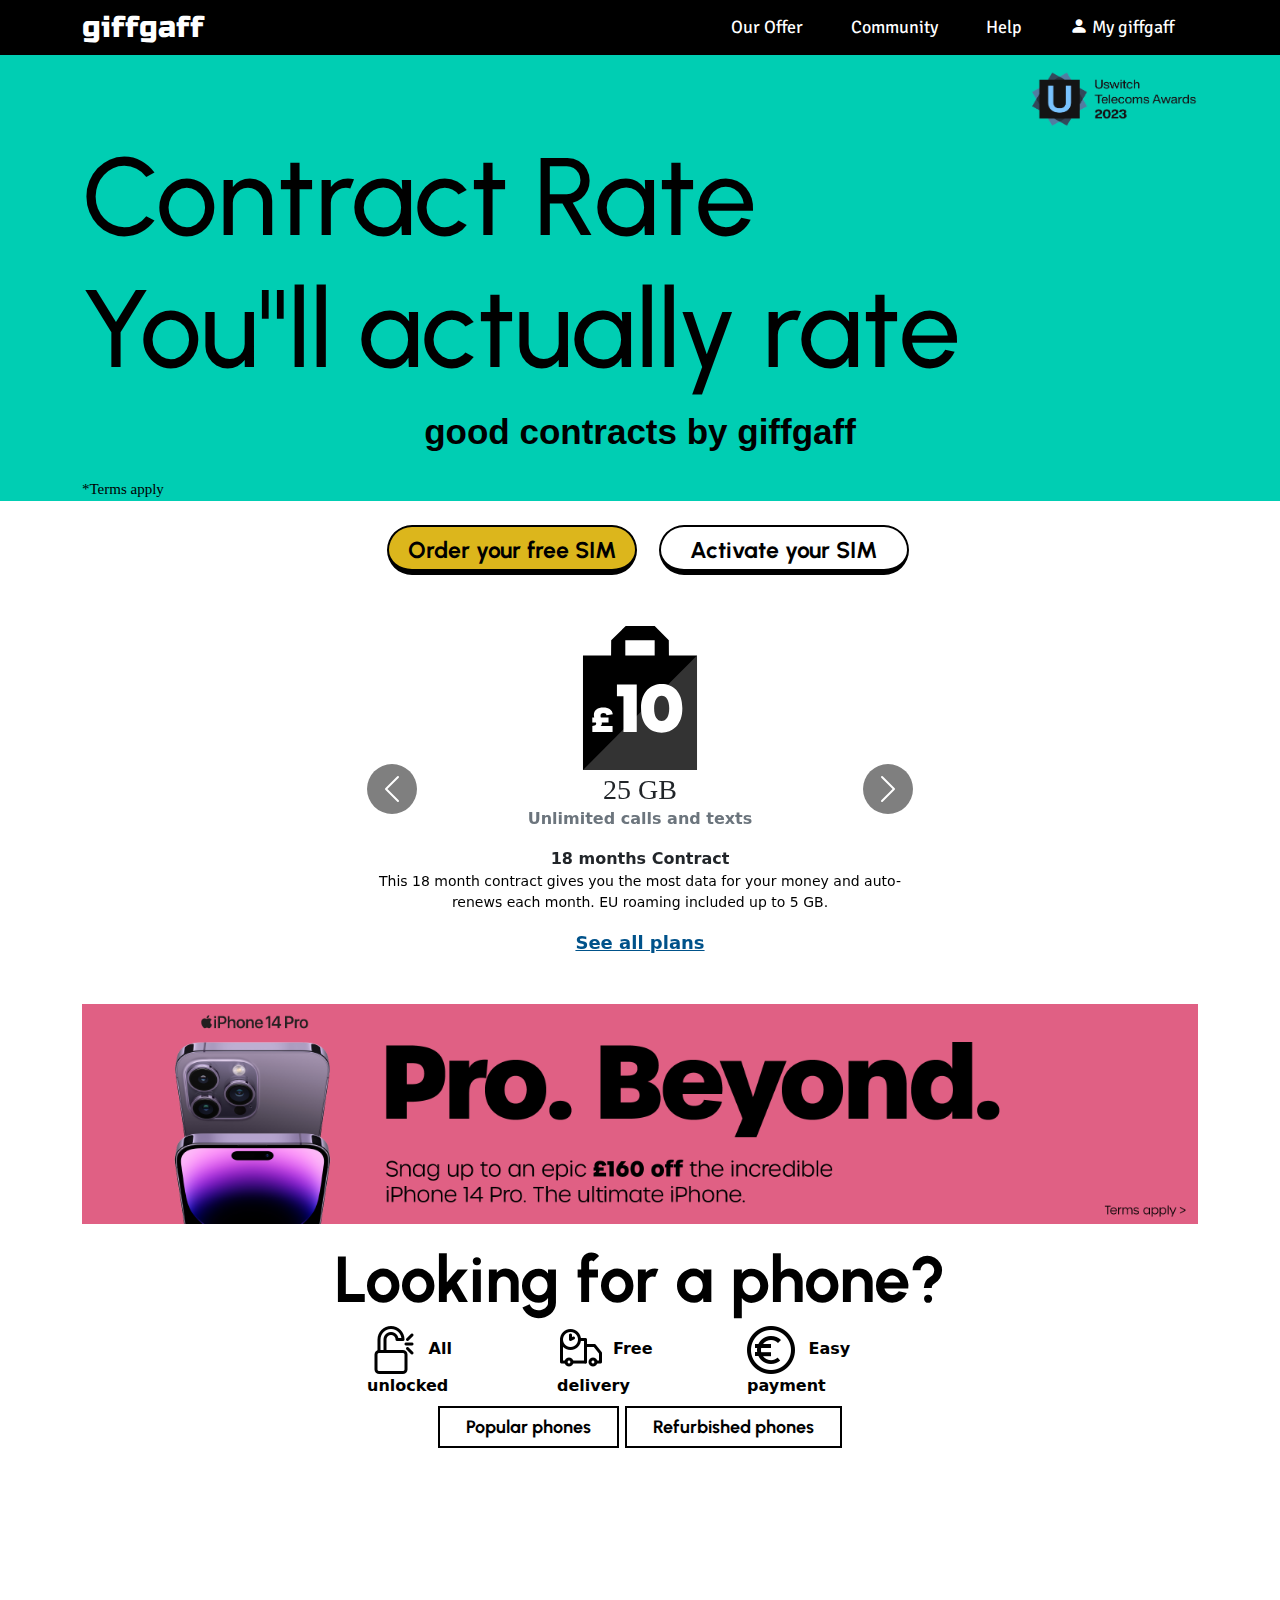
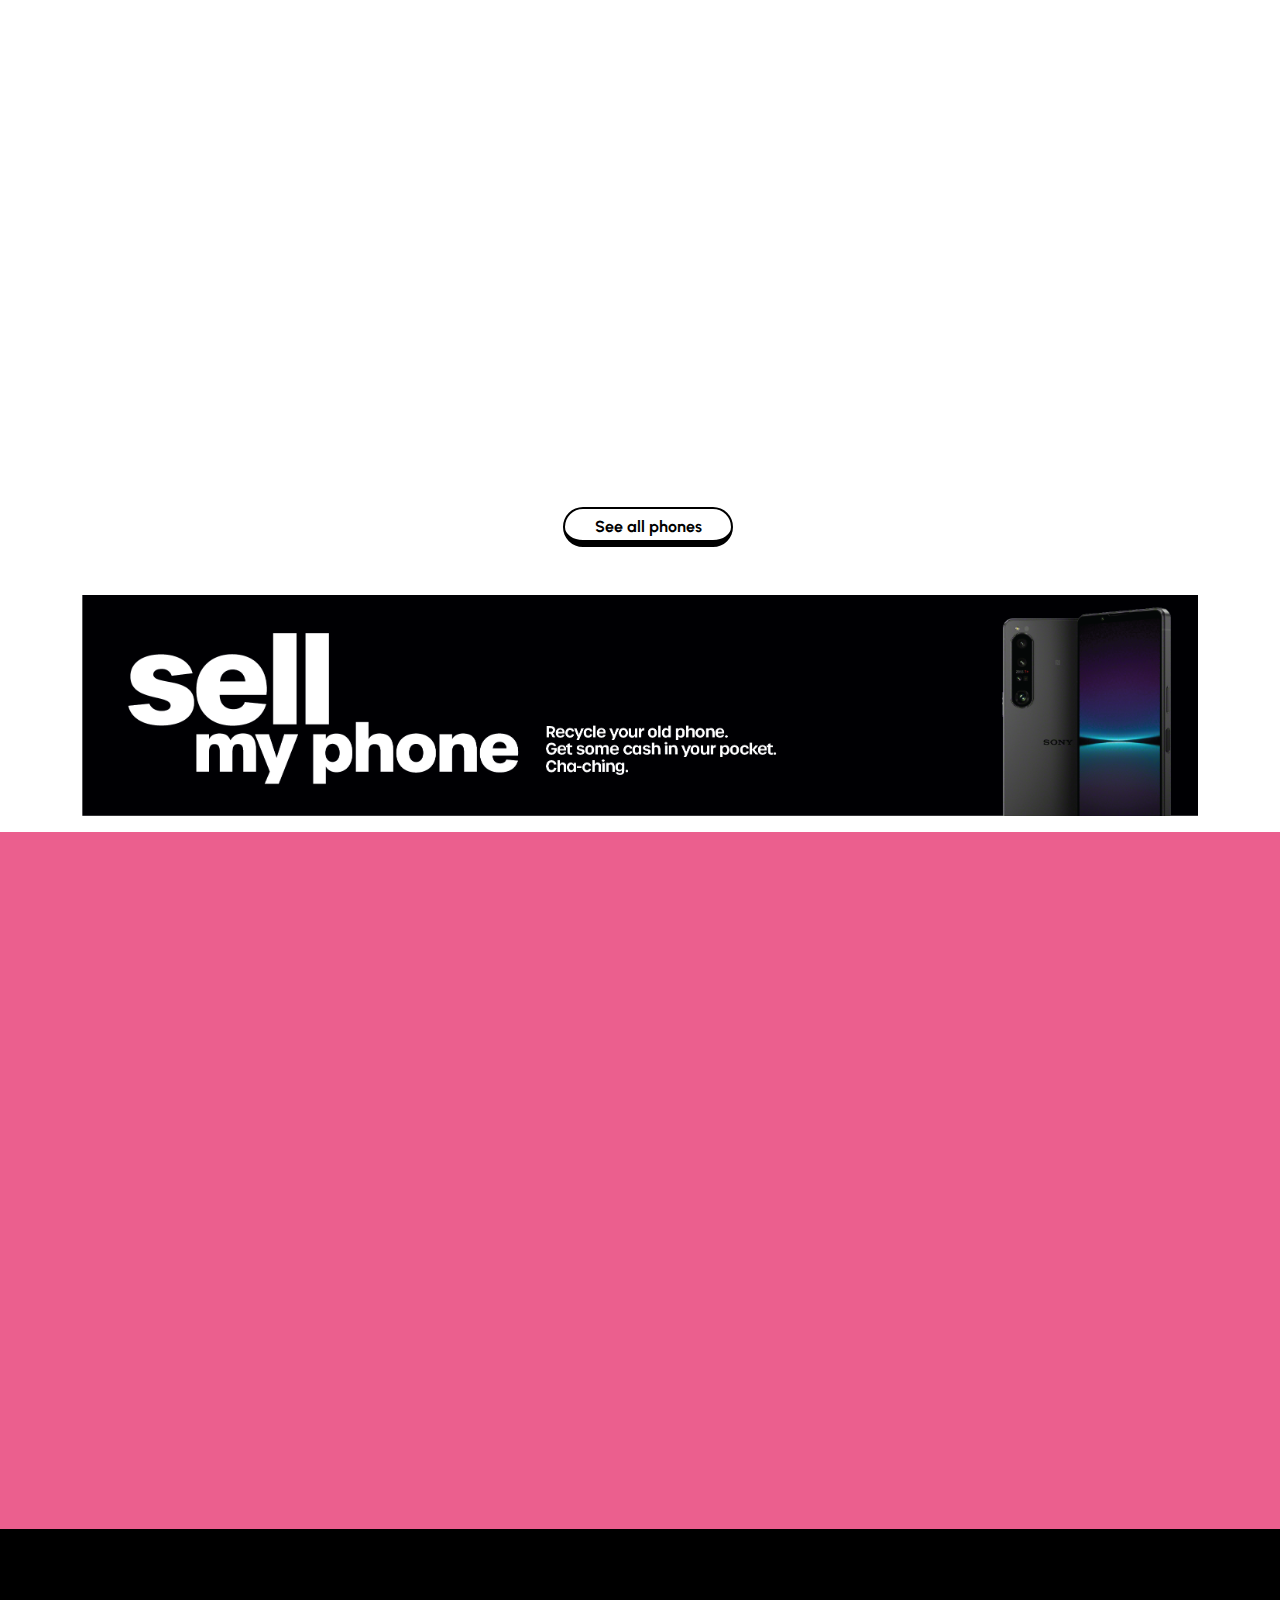
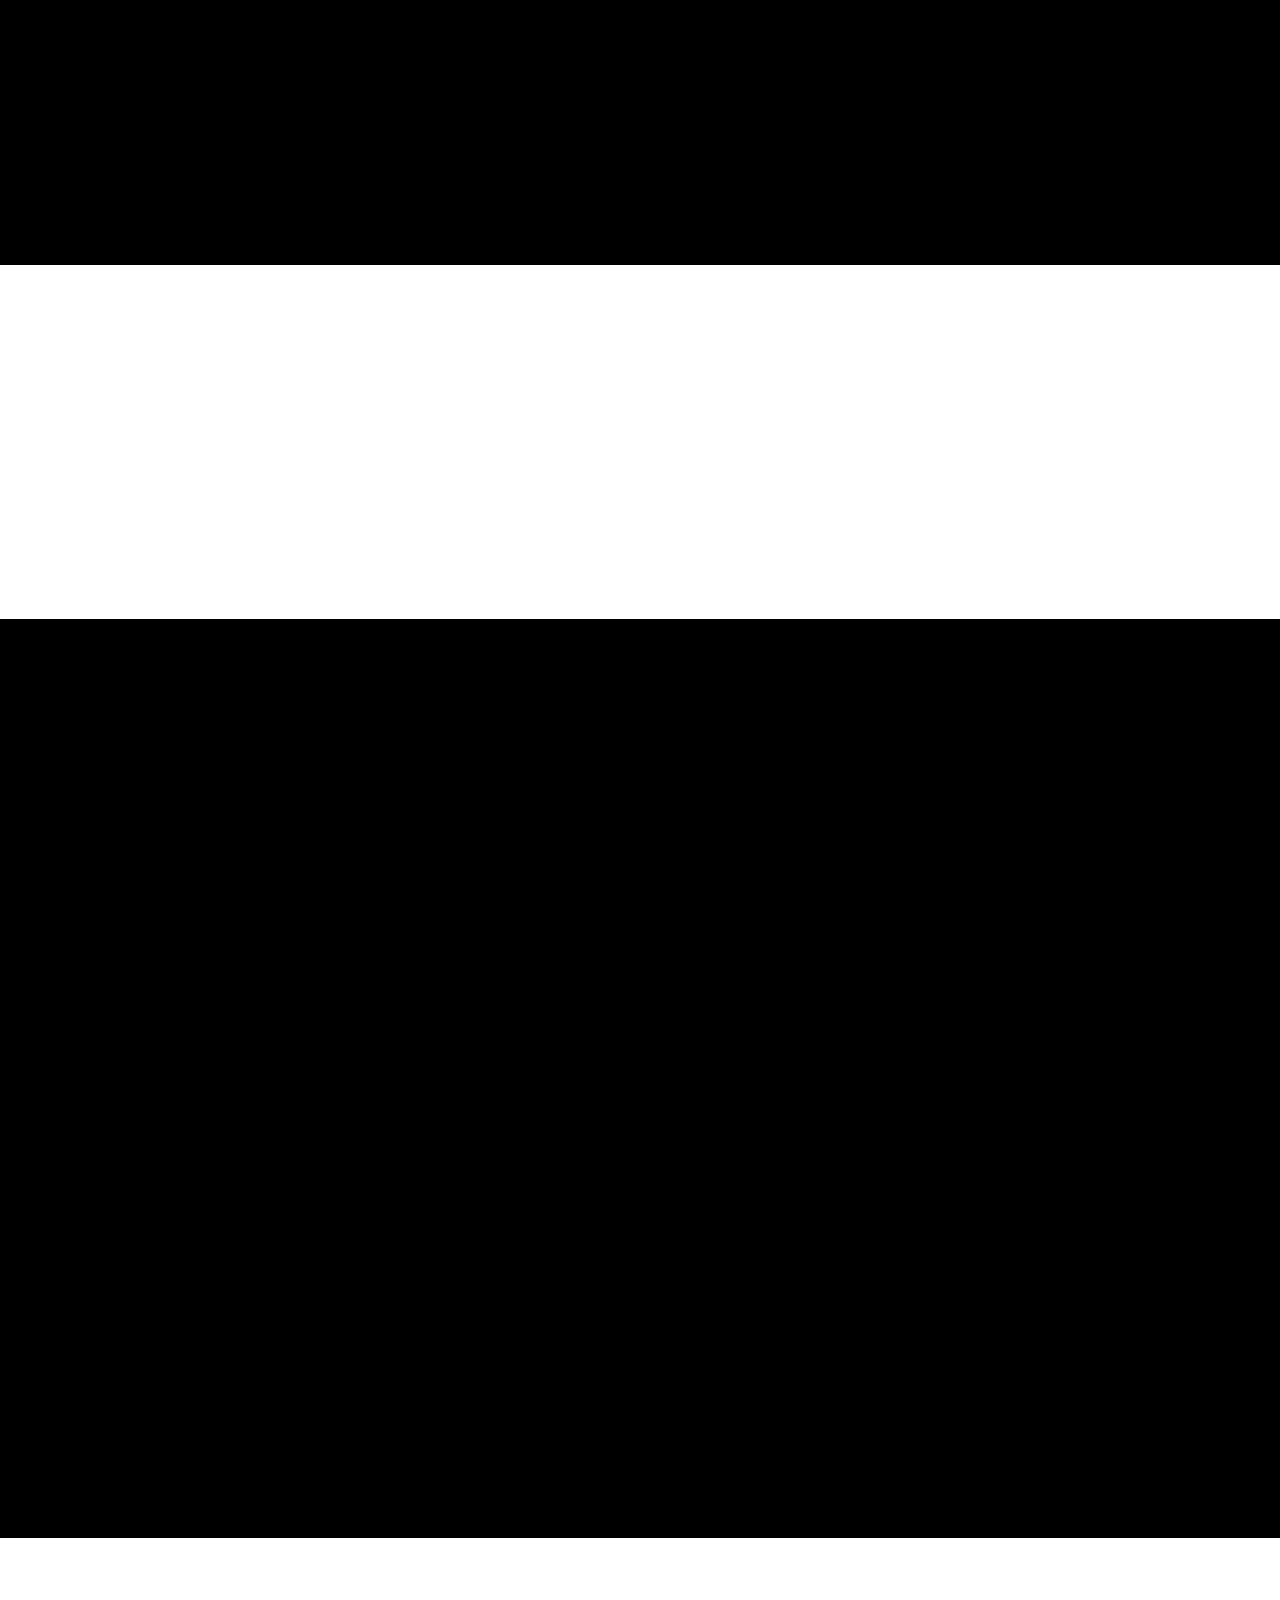
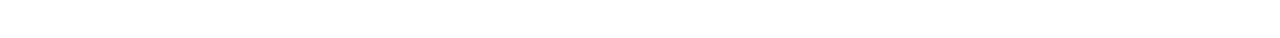
<file: index.html>
<!DOCTYPE html>
<html lang="en">
<head>
<meta charset="UTF-8">
<meta name="viewport" content="width=device-width, initial-scale=1.0">
<meta http-equiv="X-UA-Compatible" content="ie=edge">
<meta name="Description" content="Enter your description here"/>
<link rel="stylesheet" href="https://cdnjs.cloudflare.com/ajax/libs/twitter-bootstrap/5.1.0/css/bootstrap.min.css">
<link rel="stylesheet" href="https://cdnjs.cloudflare.com/ajax/libs/font-awesome/5.15.4/css/all.min.css">
<link href="https://unpkg.com/aos@2.3.1/dist/aos.css" rel="stylesheet">
<!-- link favicon -->

<!-- link css -->
<link rel="stylesheet" href="./assets/css/style.css">

<!-- bs5 icon -->
<link rel="stylesheet" href="https://cdn.jsdelivr.net/npm/bootstrap-icons@1.10.5/font/bootstrap-icons.css">

<!-- font awesome cdn -->
<link rel="stylesheet" href="https://cdnjs.cloudflare.com/ajax/libs/font-awesome/6.4.0/css/all.min.css" integrity="sha512-iecdLmaskl7CVkqkXNQ/ZH/XLlvWZOJyj7Yy7tcenmpD1ypASozpmT/E0iPtmFIB46ZmdtAc9eNBvH0H/ZpiBw==" crossorigin="anonymous" referrerpolicy="no-referrer" />

<title>Project 2</title>
</head>
<body>

<!-- Navbar -->

  <nav class="navbar navbar-expand-lg ">
    <div class="container">
      <a class="navbar-brand" href="#">giffgaff</a>
      <button class="navbar-toggler collapsed d-flex d-lg-none flex-column justify-content-around" type="button" data-bs-toggle="collapse" data-bs-target="#navbarSupportedContent" aria-controls="navbarSupportedContent" aria-expanded="false" aria-label="Toggle navigation">
        <span class="toggler-icon top-bar"></span>
        <span class="toggler-icon middle-bar"></span>
        <span class="toggler-icon bottom-bar"></span> 
      </button>
      <div class="collapse navbar-collapse" id="navbarSupportedContent">
        <ul class="navbar-nav ms-auto mb-2 mb-lg-0">
          <li class="nav-item">
            <a class="nav-link active px-4" aria-current="page" href="product.html">Product</a>
          </li>
          <li class="nav-item">
            <a class="nav-link active px-4" aria-current="page" href="#">Why giffgaff</a>
          </li>
          <li class="nav-item ">
            <a class="nav-link px-4" href="#">Our Offer</a>
          </li>
          <li class="nav-item">
            <a class="nav-link  px-4" href="#">Community</a>
          </li>
          <li class="nav-item">
            <a class="nav-link  px-4" href="#">Help</a>
          </li>
          <li class="nav-item">
            <a class="nav-link  bi bi-person-fill  px-4" href="#"> My giffgaff</a>
          </li> 
        </ul>
       
      </div>
    </div>
  </nav>


<!-- navbar end -->

<!-- body -->


<section >

  <div class="container">
<div class="row">
  
  <div class="col-lg-12 col-mb-12 col-sm-12">
    <div  class="text-end mt-3">
   <a href=""><img src="./assets/images/switch.png" width="170px" height="60px" alt="Uswitch Network of the year Winner 2023"></a> 
  </div>
  <div>
  <h1 class="text-size ">Contract Rate <br>
 <span class=""> You"ll actually rate </span></h1>
 <h5 class="text-small text-center mt-3 mb-4">good contracts by giffgaff</h5>
 <a href="" class="text-decoration-none text-black text-link mb-4">*Terms apply</a>

</div>

</div>
</div>

</div>
</section>



<!-- body continues -->

<main >

  <div class="container">
    <div class="text-center">
<button class="btn  col-3 ms-3 btn-1   mt-4">Order your free SIM</button>
<button class="btn  col-3 ms-3 btn-3 mt-4">Activate your SIM</button>
</div>
</div>
</main>

<!-- carousel -->
<div class="container mt-5 " data-aos="fade-up">
  <div class="row">
  <div class="col-lg-3"></div>
  <div class="col-lg-6">
  
<div id="carouselExampleCaptions" class="carousel slide carousel-slide mx-auto" data-bs-ride="false" >
  <div class="carousel-indicators">
    <button type="button" data-bs-target="#carouselExampleCaptions" data-bs-slide-to="0" class="active" aria-current="true" aria-label="Slide 1"></button>
    <button type="button" data-bs-target="#carouselExampleCaptions" data-bs-slide-to="1" aria-label="Slide 2"></button>
    <button type="button" data-bs-target="#carouselExampleCaptions" data-bs-slide-to="2" aria-label="Slide 3"></button>
  </div>
  <div class="carousel-inner">
    <div class="carousel-item active text-center">
      <img src="./assets/images/bag1.svg" class="img-fluid" width="120px " alt="...">
      <div class="carousel-caption d-none d-md-block ">
      </div>
      <h5 class="text-dark fw-normal mb-0 fs-3 ">25 GB</h5>
      <p class="text-secondary fw-bold">Unlimited calls and texts</p>
   <p class="text-dark fw-bold mb-0">18 months Contract</p>
   <p class="text-black fs">This 18 month contract gives you the most data for your money and auto-renews each month. EU roaming included up to 5 GB.</p>
   <a href="" class="alink">See all plans</a>
    </div>
    <div class="carousel-item text-center">
      <img src="./assets/images/bag2.svg" class="img-fluid"  width="120px " alt="...">
      <div class="carousel-caption d-none d-md-block">
        
      </div>
      <h5 class="text-dark fw-normal mb-0 fs-3 ">40 GB</h5>
        <p class="text-secondary fw-bold">Unlimited calls and texts</p>
     <p class="text-dark fw-bold mb-0">18 months Contract</p>
     <p class="text-black fs">This 18 month contract gives you the most data for your money and auto-renews each month. EU roaming included up to 5 GB.</p>
     <a href="" class="alink">See all plans</a>
    </div>
    <div class="carousel-item text-center">
      <img src="./assets/images/bag3.svg" class="img-fluid" width="120px " alt="...">
      <div class="carousel-caption d-none d-md-block">
      </div>
      <h5 class="text-dark fw-normal mb-0 fs-3 ">120 GB</h5>
        <p class="text-secondary fw-bold">Unlimited calls and texts</p>
     <p class="text-dark fw-bold mb-0">18 months Contract</p>
     <p class="text-black fs">This 18 month contract gives you the most data for your money and auto-renews each month. EU roaming included up to 5 GB.</p>
     <a href="" class="alink">See all plans</a>
    </div>
  </div>
  <button class="carousel-control-prev" type="button" data-bs-target="#carouselExampleCaptions" data-bs-slide="prev">
    <span class="carousel-control-prev-icon" aria-hidden="true"></span>
    <span class="visually-hidden">Previous</span>
  </button>
  <button class="carousel-control-next" type="button" data-bs-target="#carouselExampleCaptions" data-bs-slide="next">
    <span class="carousel-control-next-icon" aria-hidden="true"></span>
    <span class="visually-hidden">Next</span>
  </button>
</div>
</div>
<div class="col-lg-3"></div>
</div>
</div>
<!-- end -->

<!-- short banner -->
<div class="container">
  <div class="row">
    <div class="col-lg-12">
<img src="./assets/images/banne.png"   class="mt-5 img-fluid width" alt="">
</div>
</div>
</div>
<!-- end -->

<!-- MID  -->

<div class="container">
<h1 class="mt-3 text-center mid-txt">Looking for a phone?</h1>
<div class="row">
<div class="col-lg-3 col-md-3 "></div>
<div class="col-lg-2 col-md-2 ">
  
  <p href=""><img src="./assets/images/lock48.png" class=" " alt=""><span class="ms-2 text-black fs-6 fw-bold"> All unlocked </span></p>
  
  </div>
  <div class="col-lg-2 col-md-2 ">
    <p href=""><img src="./assets/images/truck.png" class=" " alt=""><span class="ms-2 text-black fs-6 fw-bold">Free delivery</span></p>
  </div>
  <div class="col-lg-2 col-md-2 ">
    <p href=""><img src="./assets/images/euro-icon.png" class=" " alt=""><span class="ms-2 text-black fs-6 fw-bold"> Easy payment </span></p>
  </div>

<div class="col-lg-3 col-md-3 "></div>
</div>
<div class="text-center">
  
<a class="border1 mb-5 text-decoration-none text-black" style="cursor: pointer;" id="mySpan"  onclick="changeColors()">Popular phones</a>
<a class="border2 text-decoration-none text-black"  style="cursor: pointer;" id="mySpan1" onclick="changeColors2()">Refurbished phones</a>
</div>
</div>
<!-- end -->



<!-- CARDS -->


<div class="container" data-aos="fade-up-right">
  <div class="row mt-5">

<div class="col-lg-4 col-md-6 col-sm-12 mb-3">
  <div class="card">
  <div class="card-body">
    <h5 class="card-title">iphone 13</h5>
    <div class="row">
    <div class="col-lg-5">
      <img src="./assets/images/iphone.webp" alt="">
    </div>
    <div class="col-lg-7 ">
      <div class="d-flex">
      <div class="circle"></div>
      <div class="circle2 ms-1"></div>
      <div class="circle3 ms-1"></div>
      <div class="circle4 ms-1"></div>
      <div class="circle5 ms-1"></div>
      <div class="circle6 ms-1"></div>
      </div>
      <hr class="mt-3 horizontal-line">
      <span class="fw-normal ">From</span>
      <p class="text ">€779</p>
      <p class="text1 text-secondary">Or 24 monthly payments</p>
      <div class="d-flex">
        <p class="fw-bold curre">€31.42 <br>
        <span class="text-secondary curre-sec">a month</span></p>
        <p class="fw-bold ms-5 curre">€25 <br>
        <span class="text-secondary curre-sec">upfront</span></p>
      </div>
      <hr class="horizontal-line">
     <a href="" class="text-decoration-none text-dark"> <img src="./assets/images/tickki.png" width="20px" alt="">   <span class="ms-2 stock">Now in stock</span></a>
     <div class="text-end">
     <a href="#" class="btn  ms-auto button">View details</a>
    </div>
    </div>
  </div>
  </div>
</div>
</div>

<div class="col-lg-4 col-md-6 col-sm-12 mb-3">
  <div class="card">
    <div class="card-body">
      <h5 class="card-title">Samsung Galaxy S23 5G</h5>
<div class="row">
  <div class="col-lg-5">
      <img src="./assets/images/samsung1.webp" alt="">
    </div>
    <div class="col-lg-7">
      <img src="./assets/images/disney.svg" width="150px" alt="">
      <div class="d-flex mt-3">
        <div class="circles1 ms-2"></div>
        <div class="circles2 ms-1"></div>
        <div class="circles3 ms-1"></div>
        <div class="circles4 ms-1"></div>
        
       
        </div>
        <hr class="mt-3 horizontal-line">
        <span class="fw-normal ">From</span>
        <p class="text ">€919</p>
        <p class="text1 text-secondary">Or 24 monthly payments</p>
        <div class="d-flex">
          <p class="fw-bold curre">€37.25 <br>
          <span class="text-secondary curre-sec">a month</span></p>
          <p class="fw-bold ms-5 curre">€25 <br>
          <span class="text-secondary curre-sec">upfront</span></p>
        </div>
        <hr class="horizontal-line">
       <a href="" class="text-decoration-none text-dark"> <img src="./assets/images/tickki.png" width="20px" alt="">   <span class="ms-2 stock">Now in stock</span></a>
       <div class="text-end">
       <a href="#" class="btn  ms-auto button2 mt-5">View details</a>
      </div>
    </div>
    </div>
    
    </div>
  </div>
</div>
<div class="col-lg-4 col-md-6 col-sm-12 mb-3">
  <div class="card">
    <div class="card-body">
      <h5 class="card-title">Samsung Galaxy S23 5G</h5>
<div class="row">
  <div class="col-lg-5">
      <img src="./assets/images/nothing.webp" alt="">
    </div>
    <div class="col-lg-7">
      <img src="./assets/images/deal.svg" width="120px" alt="">
      <div class="d-flex mt-3">
        <div class="circles1 ms-2"></div>
        <div class="circles2 ms-1"></div>
        <div class="circles3 ms-1"></div>
        <div class="circles4 ms-1"></div>
        
       
        </div>
        <hr class="mt-3 horizontal-line">
        <span class="fw-normal ">From</span>
        <p class="text ">€919</p>
        <p class="text1 text-secondary">Or 24 monthly payments</p>
        <div class="d-flex">
          <p class="fw-bold curre">€37.25 <br>
          <span class="text-secondary curre-sec">a month</span></p>
          <p class="fw-bold ms-5 curre">€25 <br>
          <span class="text-secondary curre-sec">upfront</span></p>
        </div>
        <hr class="horizontal-line">
       <a href="" class="text-decoration-none text-dark"> <img src="./assets/images/tickki.png" width="20px" alt="">   <span class="ms-2 stock">Now in stock</span></a>
       <div class="text-end">
       <a href="#" class="btn  ms-auto button2 mt-5">View details</a>
      </div>
    </div>
    </div>
    
    </div>
  </div>
</div>

 
</div>



</div>
<!-- end -->

<!-- bottom banner -->
<div class="container">
  <div class="text-center">
<button class="btn  col-3 ms-3 btn-4  mt-4  ">See all phones</button>
</div>

<img src="./assets/images/banne2.png" class="mt-5 img-fluid width" alt="">
</div>
<!-- end -->

<!-- bottom section -->

<section class="bottom-section mt-3">

 
<div class="container " data-aos="fade-up-left">
 
    <h3 class="text-center bottom-sec-text  ">Why giffgaff?</h3>
    <div class="text-center">
      <span class="text-black fs-5">We're upto good <a href="" class="fw-bold text-black">Learn More</a></span>
    </div>
   

<div class="row mt-5  ">



<div class="col-lg-4 col-md-6 col-sm-12 mb-2" >

  <div class="card2" style="width: 22rem; " >
  <div class="card-body">
    <div class="text-center">
    <img src="./assets/images/thumb.png" class="img-fluid" width="60px" height="" alt="">
  </div>
    <h6 class="card-subtitle mt-3 text-center ">Plans for everyone</h6>
    <p class="card-text text-center">Choose a flexible plan that works for you: pay as you go, monthly rolling, or our new flexible contracts.</p>
    <div class="text-center">
    <a href="#" class="card-link alink">See all plans</a>
  </div>
  </div>
</div>

</div>

<div class="col-lg-4 col-md-6 col-sm-12 mb-2 ">

  <div class="card2" style="width: 22rem; " >
    <div class="card-body">
      <div class="text-center">
      <img src="./assets/images/signal.png" class="img-fluid" width="60px" height="" alt="">
    </div>
      <h6 class="card-subtitle mt-3 text-center ">Powered by O2</h6>
      <p class="card-text text-center">Coverage from our friends at O2. Including 5G at no extra cost (for 5G devices in 5G areas).</p>
      <div class="text-center">
      <a href="#" class="card-link alink">Check your coveragex</a>
    </div>
    </div>
  </div>

</div>

<div class="col-lg-4 col-md-6 col-sm-12 mb-2">

  <div class="card2" style="width: 22rem; " >
    <div class="card-body">
      
      <h6 class="card-subtitle3 mt-5 text-center ">Award-winning network</h6>
      
      <div class="mx-auto mt-5 mb-3">
        <a href=""><img src="./assets/images/switch.png" class="ms-4" width="280px" height="93 px" alt="Uswitch Network of the year Winner 2023"></a> 
    </div>
    </div>
  </div>

</div>



<div class="col-lg-4 col-md-6 col-sm-12 mb-2">
  
  <div class="card2" style="width: 22rem; " >
  <div class="card-body">
    <div class="text-center">
    <img src="./assets/images/phone.png" class="img-fluid" width="60px" height="" alt="">
  </div>
    <h6 class="card-subtitle mt-3 text-center ">Keep your number</h6>
    <p class="card-text text-center">No calls, no fuss. Just Text PAC to 65075. You’ll get a code in 60 seconds. It’s super easy.</p>
    <div class="text-center mb-2">
    <a href="#" class="card-link alink ">Join now</a>
  </div>
  </div>
</div>

</div>

<div class="col-lg-4 col-md-6 col-sm-12 mb-2">

  <div class="card2" style="width: 22rem; " >
    <div class="card-body">
      <div class="text-center">
      <img src="./assets/images/plane.png" class="img-fluid" width="60px" height="" alt="">
    </div>
      <h6 class="card-subtitle mt-3 text-center ">Roam like at home</h6>
      <p class="card-text text-center">Going away? You can use up to 5 GB of your full allowance while you're in the EU. At no extra cost.</p>
      <div class="text-center mb-2">
      <a href="#" class="card-link alink ">Check your destination</a>
    </div>
    </div>
  </div>

</div>

<div class="col-lg-4 col-md-6 col-sm-12 mb-2">

  <div class="card2" style="width: 22rem; " >
    <div class="card-body">
      
      <h6 class="card-subtitle4 mt-2 text-center ">Certified goodness</h6>
      <p class="card-text text-center">giffgaff is a certified  B Corp.We are committed to making positive impact on people and planet.</p>
      <div class="text-center ">
        <img src="./assets/images/bcor.png" class="img-fluid" width="65px"  alt=""> 
    </div>
    </div>
  </div>

</div>


</div>






</div>

<!-- after card -->

<section class="mt-5" style="background-color: black;">
<div class="container" >

  <div class="row">
    <div class="col-lg-8" data-aos="fade-up-right">
      <h3 class="after-card-txt mt-3 ms-5">Get the giffgaff app</h3>
      <p class="text-light ms-5 after-card-txt-2">Manage your giffgaff account with the tap of your phone.
        Download our app for <span class="fw-bold"> Apple </span>,<span class="fw-bold"> Android </span> and <span class="fw-bold"> Huawei. </span></p>

        <p class="fw-bold after-card-txt-3 text-light ms-5">Scan the QR Code</p>

        <img src="./assets/images/qr.svg" class="ms-5 mb-2" alt="">
    </div>

<div class="col-lg-4" data-aos="fade-up-left">
  <img src="./assets/images/banphone.webp" height="320px" width="350px" class="mt-3" alt="">
</div>

</div>
</div>
</section>

<!-- end -->








</section>

<section class="accordian" style="color: black;">
<div class="container mt-5" data-aos="fade-up">
  <div class="  text-center">
  <h1 class="accordian-head">Looking for more?</h1>
</div>
<div class="row mb-3">

<div class="col-lg-3"></div>
<div class="col-lg-6 ">
 
  <div class="accordion bord">
    <div class="accordion-item">
     
      <div class="accordion-body">
        <img src="./assets/images/heaart.png" href="" width="30px" alt=""><a href=""  class="text-decoration-none "><span class="ms-2 text-black fw-bold"> About us</span></a>
      </div>
      
   
    </div>
  </div>
  
  
  <div class="accordion bord">
    <div class="accordion-item">
     
      <div class="accordion-body">
        <img src="./assets/images/message.png" href="" width="30px" alt=""><a href="https://chat.openai.com/"  class="text-decoration-none "><span class="ms-2 text-black fw-bold"> Explore the community</span></a>
      </div>
      
   
    </div>
  </div>
  
  <div class="accordion bord">
    <div class="accordion-item">
     
      <div class="accordion-body">
        <img src="./assets/images/hand.png" href="" width="30px" alt=""><a href="https://chat.openai.com/"  class="text-decoration-none "><span class="ms-2 text-black fw-bold">Get help</span></a>
      </div>
      
   
    </div>
  </div>
  
     
</div>


</div>
<div class="col-lg-3"></div>



  
</div>

</div>











</section>



<!-- FOOTER -->
<section class="Foot-color">


  <div class="container" data-aos="fade-up">


<div class="row">



<div class="col-lg-3" >

<h2 class="mt-2 mb-4 navbar-brand">giffgaff</h2>

<div class="d-flex ">

<a href="" class=""><i class="bi bi-twitter twi"></i></a>

<a href="" class=""><i class="bi bi-facebook twi ms-1"></i></a>
 
<a href="" class=""><i class="bi bi-linkedin twi ms-1"></i></a>
 
<a href="" class=""><i class="bi bi-instagram twi ms-1"></i></a>
<a href="" class=""><i class="bi bi-youtube twi ms-1"></i></a>

</div>
</div>
<div class="col-lg-3 mt-5">

  <h5 class="mt-5 mb-3 foot-head1">Network, SIM and plans</h5>

  <a href="" class="link1"> Our best SIM only deals </a>
  <br><br>
  <a href="" class="link1 ">Pay as you go rate</a>
  <br><br>
  <a href="" class="link1">Student offers</a>
  <br><br>
  <a href="" class="link1">Coverage Checker</a>



  <h5 class="mt-5 mb-3 foot-head1">Get help</h5>

  <a href="" class="link1">Help articles</a>
  <br><br>
  <a href="" class="link1 ">Ask the community</a>
  <br><br>
  <a href="" class="link1">Ask a giffgaff agent</a>
  <br><br>
  <a href="" class="link1">Accessibility resources</a>
  <br><br>
  <a href="" class="link1">Shipping and returns</a>
  <br><br>
  <a href="" class="link1">Contact us</a>
  

</div>
<div class="col-lg-3 mt-5">
  <h5 class="mt-5 mb-3 foot-head1">Mobile Phones</h5>

  <a href="" class="link1">Shop new phones</a>
  <br><br>
  <a href="" class="link1 ">Shop refurbished phones</a>
  <br><br>
  <a href="" class="link1">Sell your phone</a>
<br><br><br>
 



  <h5 class="mt-5 mb-3 foot-head1">About giffgaff</h5>

  <a href="" class="link1">About us</a>
  <br><br>
  <a href="" class="link1 ">Our community</a>
  <br><br>
  <a href="" class="link1">Press office</a>
  <br><br>
  <a href="" class="link1">Proud to be a B Corp</a>
  <br><br>
  <a href="" class="link1">Jobs</a>

</div>
<div class="col-lg-3 mt-5">

  <h5 class="mt-5 mb-3 foot-head1">Manage your account</h5>

  <a href="" class="link1">Your dashboard</a>
  <br><br>
  <a href="" class="link1 ">Download our app</a>
  <br><br>
  
<br><br><br>
 



  <h5 class="mt-5 mb-3 foot-head1">Legal bits</h5>

  <a href="" class="link1">Terms and conditions</a>
  <br><br>
  <a href="" class="link1 ">Privacy policy</a>
  <br><br>
  <a href="" class="link1">Cookie policy</a>
  <br><br>
  <a href="" class="link1">Modern slavery statement</a>
  
  



</div>



</div>


<h5 class="foot-bottom1 mt-5">giffgaff runs on the O2 network</h5>

<div class="d-flex">
  <img src="./assets/images/sim.svg" class="mt-2" alt="">
  <a href="" class="mt-4 ms-3 link2 ">Get your free SIM</a>
</div>
<p class="foot-text mt-3">giffgaff Limited is authorised and regulated by the Financial Conduct Authority (FRN 680957) and acts as a credit broker and not a lender, offering credit products provided by Klarna Bank AB (publ). UK residents aged 18+ only. Finance is subject to status. T&Cs apply. giffgaff Limited is registered in England and Wales. Business address Belmont House, Belmont Road, Uxbridge, UB8 1HE. Registered office address (04196996) 260 Bath Road, Slough, Berkshire, SL1 4DX.</p>

<span class="mt-2 foot-text">Copyright © 2023 giffgaff</span>
</div>

</section>


<script src="https://cdnjs.cloudflare.com/ajax/libs/popper.js/2.9.2/umd/popper.min.js"></script>
<script src="https://cdnjs.cloudflare.com/ajax/libs/twitter-bootstrap/5.1.0/js/bootstrap.min.js"></script>
<script src="https://unpkg.com/aos@2.3.1/dist/aos.js"></script>
<script src="./assets/js/min.js"></script>
</body>
</html>
</file>
<file: assets/css/style.css>
@import url('https://fonts.googleapis.com/css2?family=Russo+One&family=Signika+Negative:wght@700&display=swap');
@import url('https://fonts.googleapis.com/css2?family=Russo+One&family=Signika+Negative:wght@700&family=Urbanist:wght@800&display=swap');
/* navbar */
.navbar{
    background-color: black ;
    padding: 0px 20px;
}

.navbar-brand{
    color: white;
    font-family: 'Russo One', sans-serif;
    font-size: 30px;
}

/* toggle icon */

.navbar-toggler{
    width: 20px;
    height: 20px;
    position: relative;
    transition: 0.5s ease-in-out;
}




.navbar-toggler,.navbar-toggler:focus,.navbar-toggler:active,.navbar-toggler-icon:focus{
    outline: none;
    box-shadow: none;
    border: 0;
}

.navbar-toggler span{
    margin: 0;
    padding: 0;
}

.toggler-icon{
    display: block;
    position: absolute;
    height: 3px;
    width: 100%;
    background-color: white;
    border-radius: 1px;
    opacity: 1;
    left: 0;
    transform: rotate(0deg);
    transition: .25s ease-in-out;
}

.middle-bar{
    margin-top: 0px;
}


.navbar-toggler .top-bar{
    margin-top: 0px;
    transform: rotate(135deg);
}


.navbar-toggler .middle-bar{
     opacity: 0;
     filter: alpha(opacity=0);
}


.navbar-toggler .bottom-bar{
    margin-top: 0px;
    transform: rotate(-135deg);
}


.navbar-toggler.collapsed .top-bar {
    margin-top: -20px;
    transform: rotate(0deg);
}

.navbar-toggler.collapsed .middle-bar{
    opacity: 1;
    filter: alpha(opacity=100);
}

.navbar-toggler.collapsed .bottom-bar{
    margin-top: 20px;
    transform: rotate(0deg);
}

/* end */
.nav-link{
    color: white;
    padding: 14px ;
    font-size: 18px;
    font-family: 'Signika Negative', sans-serif;

}

.nav-link:hover{
    background-color: white;
    color: black;
    
}



.bi-perso-fill{
    height: 60px;
}





/* nav end */





/* body */




section{
    background-color: #00ceb3;
}


.text-size{
    margin: 0;
    font-size: 110px;
    font-family: 'Urbanist', sans-serif;
    color: black;
    
}

.text-small{
    color: black;
    font-size: 35px;
    font-weight: bold;
    font-family: 'Franklin Gothic Medium', 'Arial Narrow', Arial, sans-serif;
}

.text-link{
    font-size: 15px;
    font-family: cursive;
}



.btn-1{
   background-color: #dcb61c;
   color: black ;
   font-family:'Urbanist', sans-serif ;
   font-size: 23px;
   font-weight: bold;
   border-radius: 35px;
   border: 2px solid black;
   border-bottom: 6px solid black;
   width: 250px;
   height: 50px;
}

.btn-1:hover{
    background-color: wheat;
color: black;

}

.btn-3{
    background-color: white;
   color: black ;
   font-family:'Urbanist', sans-serif ;
   font-size: 23px;
   font-weight: bold;
   border-radius: 35px;
   border: 2px solid black;
   border-bottom: 6px solid black;
   width: 250px;
   height: 50px;
}

.btn-3:hover{
    color: black;
}

/* carousel */







.fs{
    font-size: 14px;
    color: black;
}


.carousel-control-next,
.carousel-control-prev{
   width: 50px;
   height: 50px;
   background-color: black ;
   top: calc(50% - 25px);

    border-radius: 25px;
}

.alink{
    color: #00528a;
    font-size:18px;
    font-weight: bold;
}





/* end */


/* short banner */

.width{
    width: 1200px;
}
/* end */



/* Mid */

.mid-txt{
    font-size: 65px;
    font-weight: bolder;
    color: black;
    font-family: 'Urbanist', sans-serif;
}



.border1{
    color: black;
    border: 2px solid black;
    padding: 8px 26px;
    font-size: 18px;
    font-family: 'Urbanist', sans-serif;
    font-weight: bold;
    margin: 0px;
    
}

.border1:hover{
background-color: 
#eeeeee;
}


.border2{
    color: black;
    border: 2px solid black;
    margin: 0px;
    padding: 8px 26px;
    font-size: 18px;
    font-family: 'Urbanist', sans-serif;
    font-weight: bold;
}

.border2:hover{
    background-color: 
    #eeeeee;
    }
    


    /* end */


/* cards */



.card{
    border: 0px;
    background-color: 
    #f2f2f2;
}

.card-title{
    font-family: 'Urbanist', sans-serif;
    font-size: 28px;
    color: black;
    font-weight: bold;

}


.circle {
    border: 2px solid black;
    width: 16px;
    height: 16px;
    border-radius: 50%;
    background-color: #faddd7; 
    
  }

  .circle2 {
    border: 2px solid black;
    width: 16px;
    height: 16px;
    border-radius: 50%;
    background-color: #37517e; 
  
  }

  .circle3 {
    border: 2px solid black;
    width: 16px;
    height: 16px;
    border-radius: 50%;
    background-color: #232a31; 
    
  }

  .circle4 {
    border: 2px solid black;
    width: 16px;
    height: 16px;
    border-radius: 50%;
    background-color: #faf6f2; 
    
  }

  .circle5 {
    border: 2px solid black;
    width: 16px;
    height: 16px;
    border-radius: 50%;
    background-color: #bf1818; 
    
  }

  .circle6 {
    border: 2px solid black;
    width: 16px;
    height: 16px;
    border-radius: 50%;
    background-color: #576856; 
  
  }

  .horizontal-line {
    border: none;
    height: 10px;
    background-color: #000; 
  }
  

.fw-normal{
    font-size: 18px;
    font-family: Georgia, 'Times New Roman', Times, serif;
}

.text{
    color: black;
    font-size: 40px;
    margin-top: 0px;
    font-weight: bold;
}

.vertical-line {
    width: 5px;
    height: 80px; 
    background-color: lightseagreen;
  }



  .row1 {
    display: flex;
    align-items: center;
  }
  
 
 .text1{
    font-size: 15px;
 }
  
.curre{
    font-size: 17px;
}

.curre-sec{
    font-size: 14px;
}

.horizontal-line {
    border: none;
    height: 10px;
    background-color: #000;     
  }

  .stock{
    font-size: 16px;
    font-weight: bold;
  }

  .button{
    margin-top:130px ;
    border-radius: 0px;
    background-color: #2f2e31 ;
    color: white;
    font-weight: bold;
    border: 0px;
    
  }

  .button:focus,
.button:active,
.button:hover {
  outline: none;
  box-shadow: none;
}

  .button:hover{
    background-color: #2f2e31;
    color: white;
  }

  
  .circles1 {
    border: 2px solid black;
    width: 16px;
    height: 16px;
    border-radius: 50%;
    background-color: #fff2cc; 
  
  }

  .circles2 {
    border: 2px solid black;
    width: 16px;
    height: 16px;
    border-radius: 50%;
    background-color: 
    #a5a8c4; 
  
  }
  .circles3 {
    border: 2px solid black;
    width: 16px;
    height: 16px;
    border-radius: 50%;
    background-color: #2f2e31; 
  
  }
  .circles4 {
    border: 2px solid black;
    width: 16px;
    height: 16px;
    border-radius: 50%;
    background-color: #468f77; 
  
  }


  .button2{
    
    border-radius: 0px;
    background-color: #2f2e31 ;
    color: white;
    font-weight: bold;
    border: 0px;
    
  }


  .btn-4{
    background-color: white;
   color: black ;
   font-family:'Urbanist', sans-serif ;
   font-size: 16px;
   font-weight: bold;
   border-radius: 20px;
   border: 2px solid black;
   border-bottom: 7px solid black;
   width: 170px;
   height: 40px;
}

.btn-4:hover{
    color: black;
}

/* end */


/* bottom banner section */

.bottom-section{
  background-color: #eb5f8e;
}

.bottom-sec-text{
letter-spacing: 2px;
  font-size: 55px;
  font-weight: bolder;
  color: black;
  font-family: 'Urbanist', sans-serif;


}

.card2{
  background-color: #ffffff;
  border-radius: 0%;
}

.card-subtitle{
  font-size: 30px;
  font-weight: bolder;
  color: black;
  font-family: 'Urbanist', sans-serif;
}


.card-subtitle3{
 
  font-size: 26px;
  font-weight: bolder;
  color: black;
  font-family: 'Urbanist', sans-serif;

}

.card-subtitle4{
 
  font-size: 30px;
  font-weight: bolder;
  color: black;
  font-family: 'Urbanist', sans-serif;

}

.card-text{
  color: black;
  font-size: 18px;
}

/* END */

/* AFTER CARD */


.after-card-txt{

  font-family: 'Signika Negative', sans-serif;
  color: #ffffff;
  font-size: 55px;
  font-weight: bolder;
}

.after-card-txt-2{
  font-size: 18px;
 

}

.after-card-txt-3{
  font-size: 18px;
   font-family: 'Signika Negative', sans-serif;
}

/* end */




/* accordian section */



.accordian{
  background-color: white;
}


.accordian-head{
  font-size:65px ;
  font-family: 'Urbanist', sans-serif;
}




.accordion {
  margin-bottom: 1rem;
  width: 60 spx;
 
}

.accordion-body{

  padding: 8px 8px;
}


.accordion-item:hover{
  background-color: #ebe2d3;
}

.bord{
  border: 2px solid black;
}


/* END */



/* footer */



.Foot-color{
  background-color: black;
}


.twi{

  color: white;
width: 40px;
border: 3px white solid;
 padding: 14px 14px;
 transition: transform 0.3 ease;
}


.twi:hover{
  color: black;
  background-color: white;
  transform: scale(0.8);
  transition: 1s;
}



.foot-head1{
  color: white;
  font-family: 'Urbanist', sans-serif;
}


.link1{
text-decoration: none;
 color: white;
 font-weight: normal;
 margin-bottom: 100px;

}

.link1:hover{
  text-decoration: underline;
  color: white;
}


.foot-bottom1{
  color: white;
  font-size: 17px;
  font-family: 'Urbanist', sans-serif;
}


.link2{
  text-decoration: none;
  color: white;
  font-family: 'Urbanist', sans-serif;
}


.link2:hover{
  text-decoration: underline;
  color: white;
}

.foot-text{
  color: white;
  font-size: 14px;
  font-family: 'Signika Negative', sans-serif;
}

/* End */



/* Product css */

.Pro-head{
  font-family:'Urbanist', sans-serif ;
  font-size: 60px;
  color: #000;
}


.form-check-label{
  color: black;
  font-weight: bold;
  font-family: 'Signika Negative', sans-serif;
}



.form-check-input{
  border-radius: 0px;
  color: black;
}



.custom-checkbox input[type="checkbox"] {
  appearance: none;
  -webkit-appearance: none;
  -moz-appearance: none;
  width: 22px;
  height: 22px;
  border: 2px solid #000;
  border-radius: 4px;
  outline: none;
  background-color: white;
  position: relative;

}

.custom-checkbox input[type="checkbox"]:checked::before {
  content: "";
  position: absolute;
  width: 6px;
  height: 10px;
  border: solid #000;
  border-width: 0 2px 2px 0;
  transform: rotate(45deg);
  top: 50%;
  left: 50%;
  transform-origin: center;
  margin-top: -5px;
  margin-left: -3px;
}






.modal-content {
  border-radius: 0;
}


.modal-btn1{
  background-color: 
  #2f2e31;
  color: white;
  width: 145px;
  height: 45px;
  font-size: 18px;
  font-family:'Urbanist', sans-serif ;
  border: 0px;
  border-radius: 0;

}

.modal-btn1:hover{
  color: white;
}

.modal-dialog {
  max-width: 600px; 
}


.modal-title{
  font-family: 'Signika Negative', sans-serif;
  font-weight: bold;
  font-size: 40px;
}




.horizontal-line {
  width: 100%;
  height: 2px;
  background-color: black;}



.mod-btn1{
  
  border: #a5a8c4 3px solid;
  border-radius: 0px;
  height: 50px;
  padding: 10px;
  font-size: 18px;
  font-weight: bolder;
  font-family:'Urbanist', sans-serif ;

  
}






.mod-btn1:hover{
background-color: #eeeeee;

}


.mod-btn-2{
background-color: #fcc31e;
border-radius: 30px;
width: 170px;
height: 50px;
padding: 0px 8px;
border: 2px solid black;
border-bottom: 7px solid black;
font-size: 24px;
font-family:'Urbanist', sans-serif ;
font-weight: bolder;
color: #000;
}



/* responsive */




@media (max-width: 768px) {
  .card2 {
    width: 18rem;
  }
}

@media (max-width: 576px) {
  .card2 {
    width: 300px;
  }
}



@media (max-width: 576px) {
  .border1 {
    font-size: 14px;
    padding: 8px 18px;
  }
}

@media (max-width: 576px) {
  .border2 {
    font-size: 14px;
    padding: 8px 18px;
  }
}


 @media (max-width: 768px) {
  .button {
    margin-top: 160px;
  }
} 


@media (max-width: 820px) {
  .button {
    margin-top: 165px;
  }
} 

@media (max-width: 912px) {
  .button {
    margin-top: 165px;
  }
} 



@media (max-width: 768px) {
    .text-size {
      font-size: 70px;
    }
  }

  @media (max-width: 576px) {
    .text-size {
      font-size: 50px;
    }
  }


  @media (max-width: 768px) {
    .mid-txt {
      font-size: 45px;
    }
  }

  @media (max-width: 576px) {
    .mid-txt {
      font-size: 25px;
    }
  }
  
  @media (max-width: 576px) {
    .modal-btn1 {
margin-top: 25px;      
    }
  }


  @media (max-width: 768px) {
    .mod-btn1 {
  width: 200px;
    }
  }


  @media (max-width: 425px) {
    .mod-btn1 {
  width: 200px;
    }
  }


  @media (max-width: 375px) {
    .mod-btn1 {
  width: 200px;
    }
  }


  @media (max-width: 320px) {
    .mod-btn1 {
  width: 200px;
    }
  }


/* responsive end */
</file>
